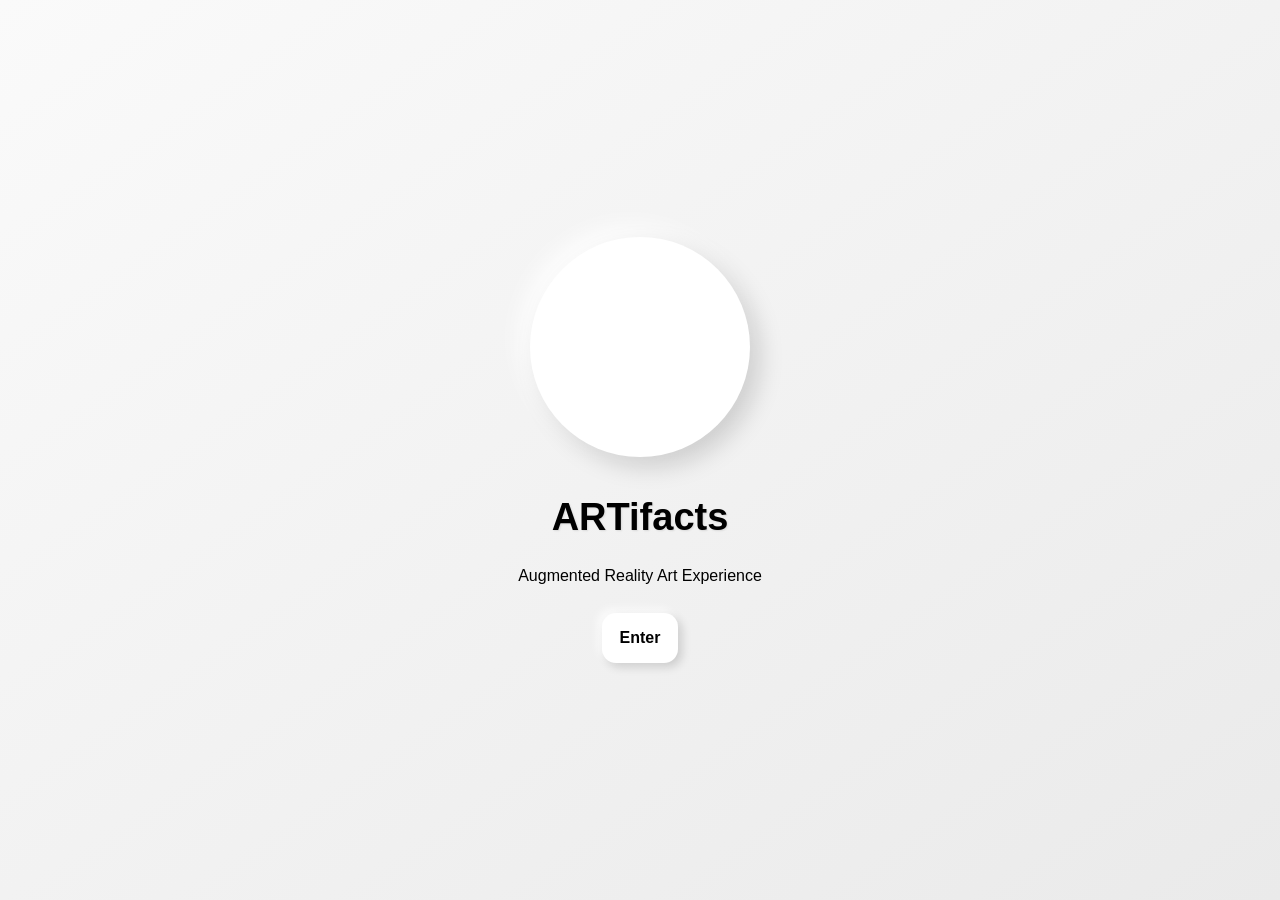
<file: index.html>
<!doctype html>
<html>
<head>
  <meta charset="utf-8" />
  <meta name="viewport" content="width=device-width, initial-scale=1" />
  <title>ARTifacts — Welcome</title>

  <link rel="stylesheet" href="style.css">

  <style>
    /* Fullscreen layout */
    body {
      display: flex;
      justify-content: center;
      align-items: center;
      height: 100vh;
      padding: 0;
      overflow: hidden;
      background: linear-gradient(145deg, #fafafa, #eaeaea);
    }

    .intro-container {
      text-align: center;
      animation: fadeIn 1.5s ease forwards;
    }

    /* Animated morphism blob */
    .blob {
      width: 220px;
      height: 220px;
      margin: 0 auto 30px auto;
      background: #ffffff;
      border-radius: 50%;
      box-shadow:
        10px 10px 25px rgba(0,0,0,0.15),
        -10px -10px 25px rgba(255,255,255,0.9);
      animation: morph 6s ease-in-out infinite;
    }

    @keyframes morph {
      0% { border-radius: 55% 45% 60% 40% / 60% 50% 55% 45%; }
      50% { border-radius: 45% 55% 40% 60% / 45% 55% 40% 60%; }
      100% { border-radius: 55% 45% 60% 40% / 60% 50% 55% 45%; }
    }

    h1 {
      font-size: 38px;
      font-weight: 800;
      margin-bottom: 15px;
      opacity: 0;
      animation: fadeInUp 1.5s ease forwards 0.6s;
    }

    p {
      opacity: 0;
      animation: fadeInUp 1.5s ease forwards 1s;
    }

    /* Fade animations */
    @keyframes fadeIn {
      from { opacity: 0; }
      to { opacity: 1; }
    }

    @keyframes fadeInUp {
      from { opacity: 0; transform: translateY(10px); }
      to { opacity: 1; transform: translateY(0); }
    }

    .enter-btn {
      margin-top: 25px;
      opacity: 0;
      animation: fadeInUp 1.5s ease forwards 1.4s;
    }
  </style>
</head>

<body>

  <div class="intro-container">
    <div class="blob"></div>

    <h1>ARTifacts</h1>
    <p>Augmented Reality Art Experience</p>

    <a href="login.html" class="enter-btn">Enter</a>
  </div>

</body>
</html>
</file>
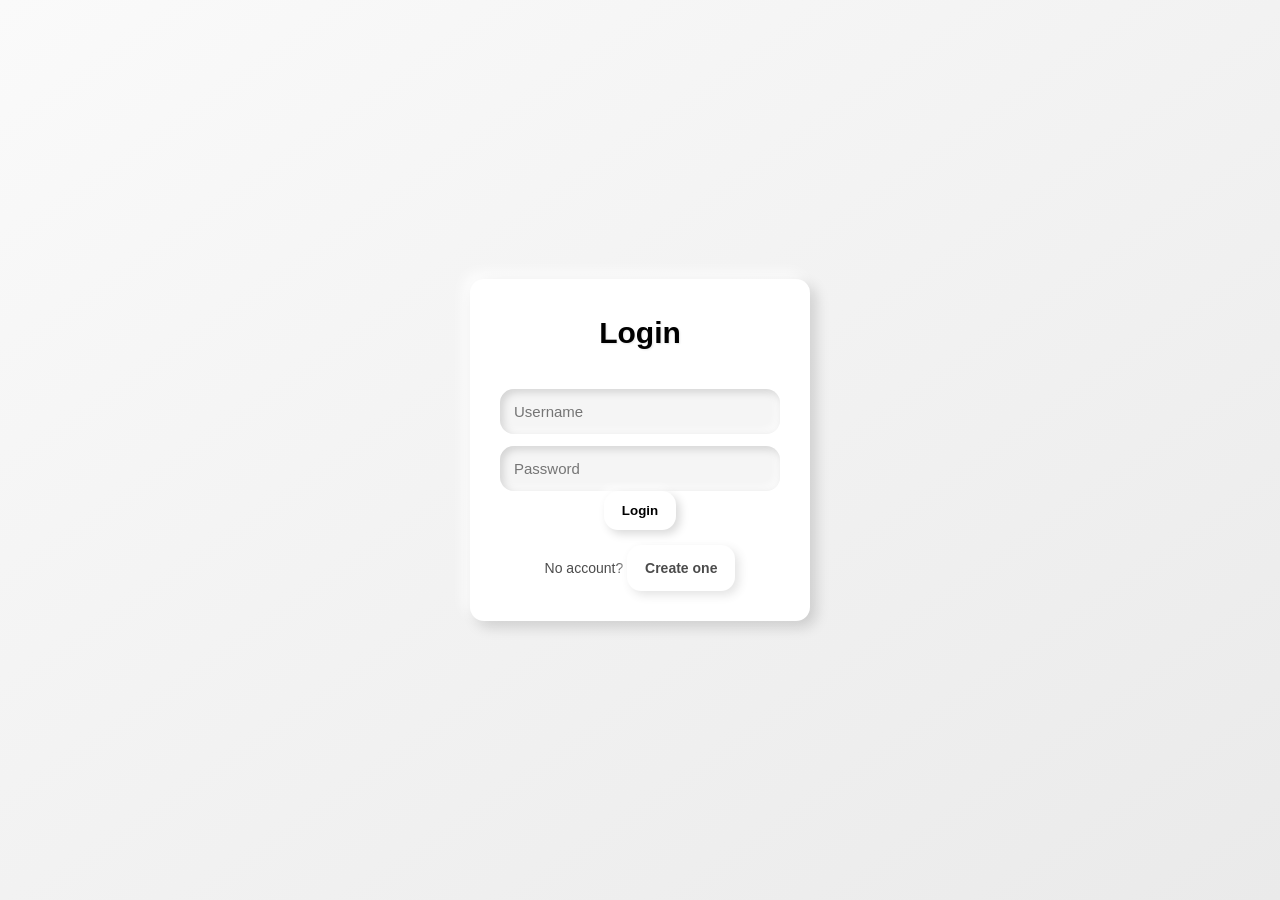
<file: artist.html>
<!doctype html>
<html>
<head>
  <meta charset="utf-8"/>
  <meta name="viewport" content="width=device-width,initial-scale=1"/>
  <title>Artist Portfolio — ARTifacts</title>

  <link rel="stylesheet" href="style.css">

  <style>
    .top-bar {
      display: flex;
      justify-content: space-between;
      align-items: center;
      margin-bottom: 20px;
    }
  </style>
</head>

<body>

<!-- Top Navigation -->
<div class="top-bar">
  <a href="home.html" class="back-btn">← Back</a>
  <button onclick="logout()">Logout</button>
</div>

<h1>Artist Portfolio</h1>

<div class="profile-display">

  <img id="artistPic" class="profile-display-pic" src="">

  <h2 id="artistDisplayName"></h2>

  <p id="artistDisplayBio" class="artist-bio"></p>

</div>

<h2>Artworks</h2>

<div id="artGallery" class="gallery-grid"></div>

<script src="script.js"></script>

<script>
  // Must be logged in
  if (!localStorage.getItem("currentUser")) {
    window.location.href = "login.html";
  }

  // Load the artist's portfolio content
  loadPortfolio();

  function logout() {
    localStorage.removeItem("currentUser");
    window.location.href = "login.html";
  }
</script>

</body>
</html>
</file>
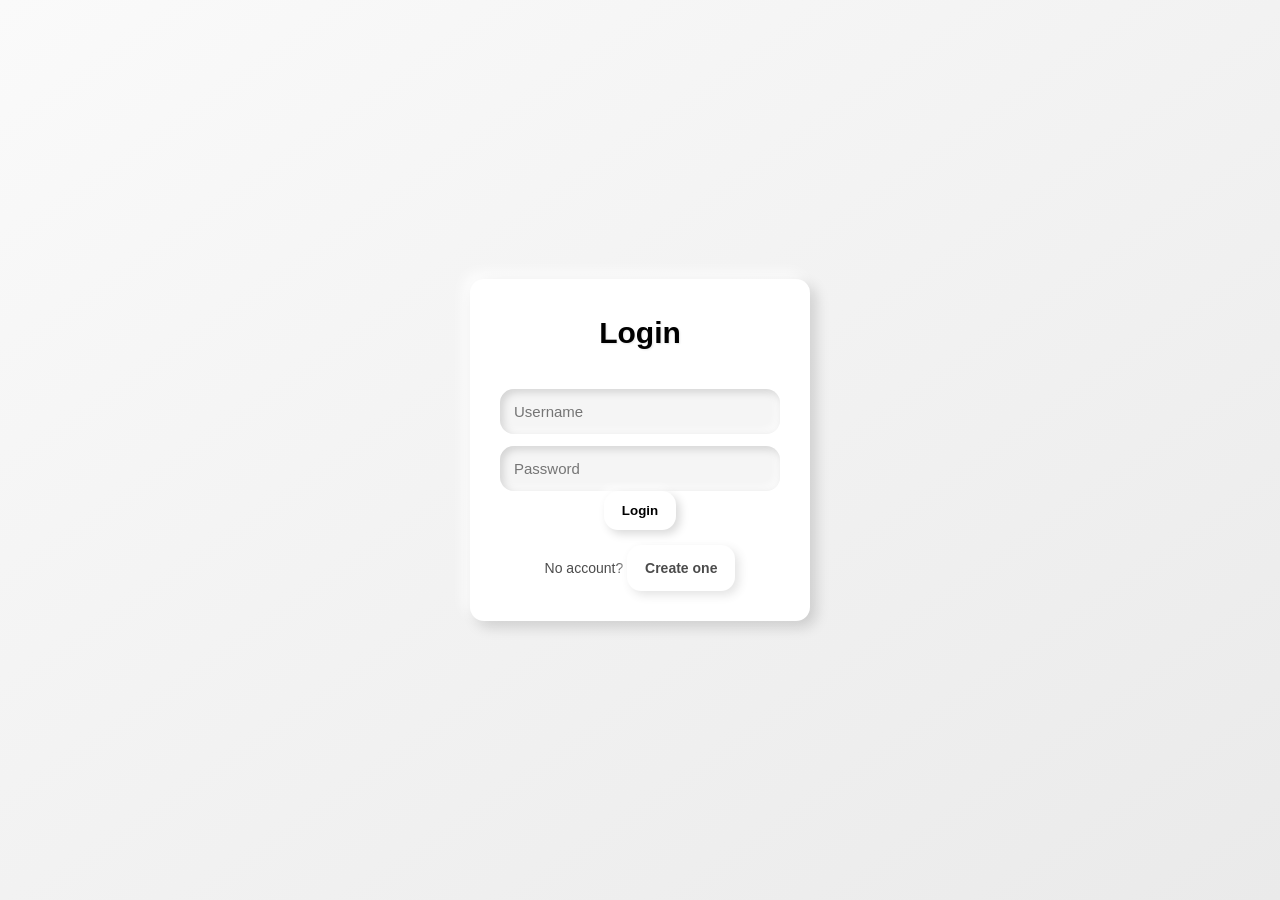
<file: home.html>
<!doctype html>
<html>
<head>
  <meta charset="utf-8" />
  <meta name="viewport" content="width=device-width,initial-scale=1" />
  <title>ARTifacts — Home</title>

  <link rel="stylesheet" href="style.css">

  <style>
    .top-bar {
      display: flex;
      justify-content: space-between;
      align-items: center;
      margin-bottom: 25px;
    }
    .logout-btn {
      padding: 10px 16px;
    }
  </style>
</head>

<body>

  <div class="top-bar">
    <h1 id="welcomeTitle">ARTifacts</h1>
    <button class="logout-btn" onclick="logout()">Logout</button>
  </div>

  <p style="margin-bottom:20px; max-width:500px;">
    Welcome to your AR art workspace (made by: Besares, Mallo Tabjan
    ).
  </p>

  <div class="nav-box">
    <a href="profile.html">Artist Profile</a>
    <a href="upload.html">Upload / Manage Artworks</a>
    <a href="artist.html">View Artist Portfolio</a>
    <a href="ar.html">View in AR</a>
  </div>

  <script>
    // Check login
    const currentUser = localStorage.getItem("currentUser");

    if (!currentUser) {
      window.location.href = "login.html";
    }

    // Update greeting with artist's username
    document.getElementById("welcomeTitle").innerText =
      "ARTifacts — " + currentUser;

    function logout() {
      localStorage.removeItem("currentUser");
      window.location.href = "login.html";
    }
  </script>

</body>
</html>
</file>
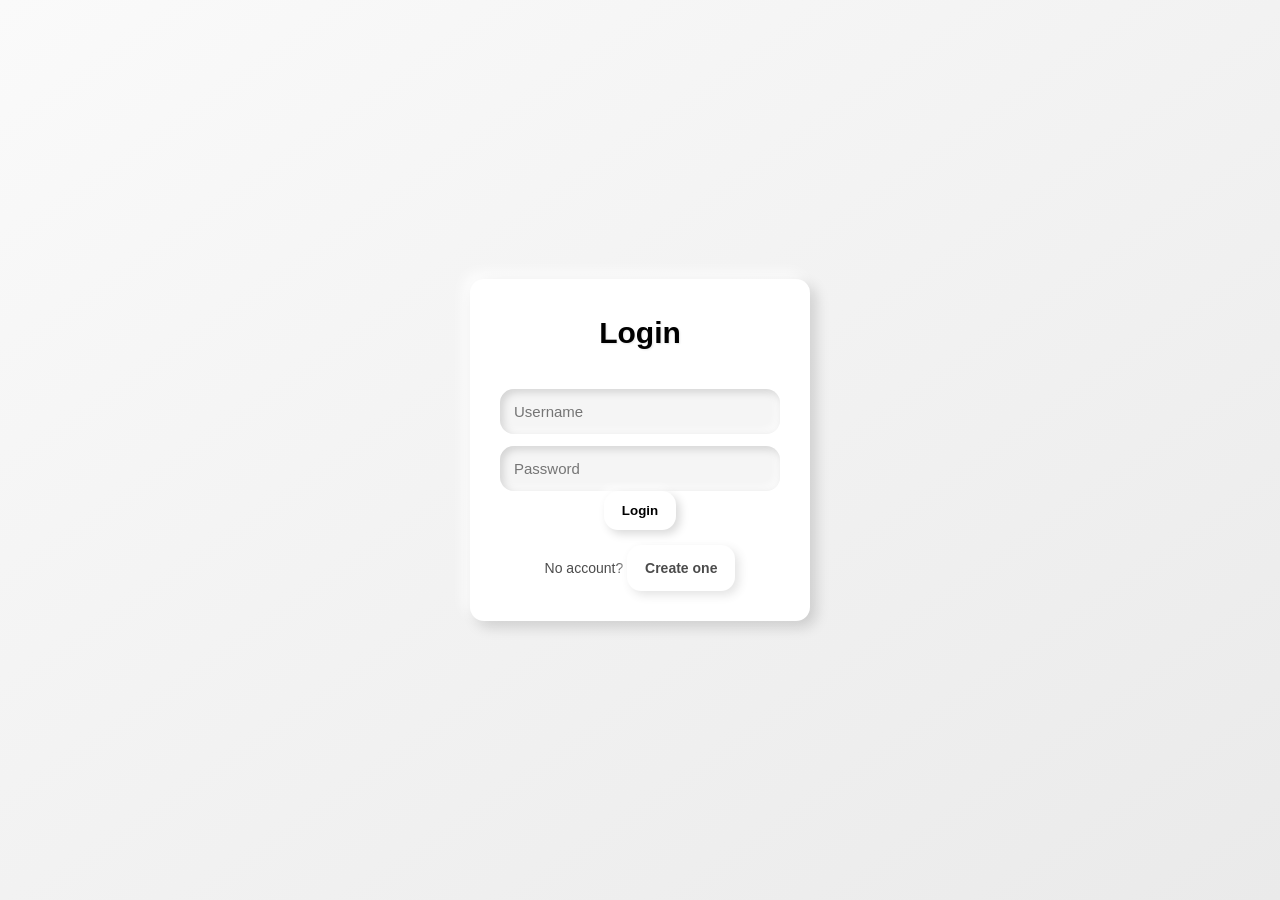
<file: login.html>
<!doctype html>
<html>
<head>
  <meta charset="utf-8" />
  <meta name="viewport" content="width=device-width, initial-scale=1" />
  <title>Login — ARTifacts</title>

  <link rel="stylesheet" href="style.css">

  <style>
    body {
      display: flex;
      justify-content: center;
      align-items: center;
      height: 100vh;
      padding: 0;
      background: linear-gradient(145deg, #fafafa, #eaeaea);
    }

    .login-box {
      width: 340px;
      padding: 30px;
      text-align: center;

      background: #fff;
      border-radius: 14px;
      box-shadow:
        6px 6px 14px rgba(0,0,0,0.15),
        -6px -6px 14px rgba(255,255,255,0.9);
    }

    h1 {
      margin-bottom: 20px;
      font-size: 30px;
      font-weight: 800;
    }

    input {
      margin-top: 15px;
    }

    .small-text {
      margin-top: 15px;
      font-size: 14px;
      opacity: 0.7;
    }
  </style>
</head>

<body>

  <div class="login-box">
    <h1>Login</h1>

    <input type="text" id="loginUser" placeholder="Username">

    <input type="password" id="loginPass" placeholder="Password">

    <button onclick="loginUser()">Login</button>

    <p class="small-text">
      No account? <a href="signup.html">Create one</a>
    </p>
  </div>

  <script>
    // Load artists or fallback to empty obj
    function loadArtists() {
      return JSON.parse(localStorage.getItem("artists") || "{}");
    }

    function loginUser() {
      const user = loginUser.value;
    }

    function loginUser() {
      const username = document.getElementById("loginUser").value.trim();
      const password = document.getElementById("loginPass").value.trim();

      if (!username || !password) {
        alert("Enter your username and password.");
        return;
      }

      const artists = loadArtists();

      if (!artists[username]) {
        alert("User does not exist.");
        return;
      }

      if (artists[username].password !== password) {
        alert("Incorrect password.");
        return;
      }

      // Save current logged-in user
      localStorage.setItem("currentUser", username);

      // Redirect to main dashboard (your old index page)
      window.location.href = "home.html";
    }
  </script>

</body>
</html>
</file>
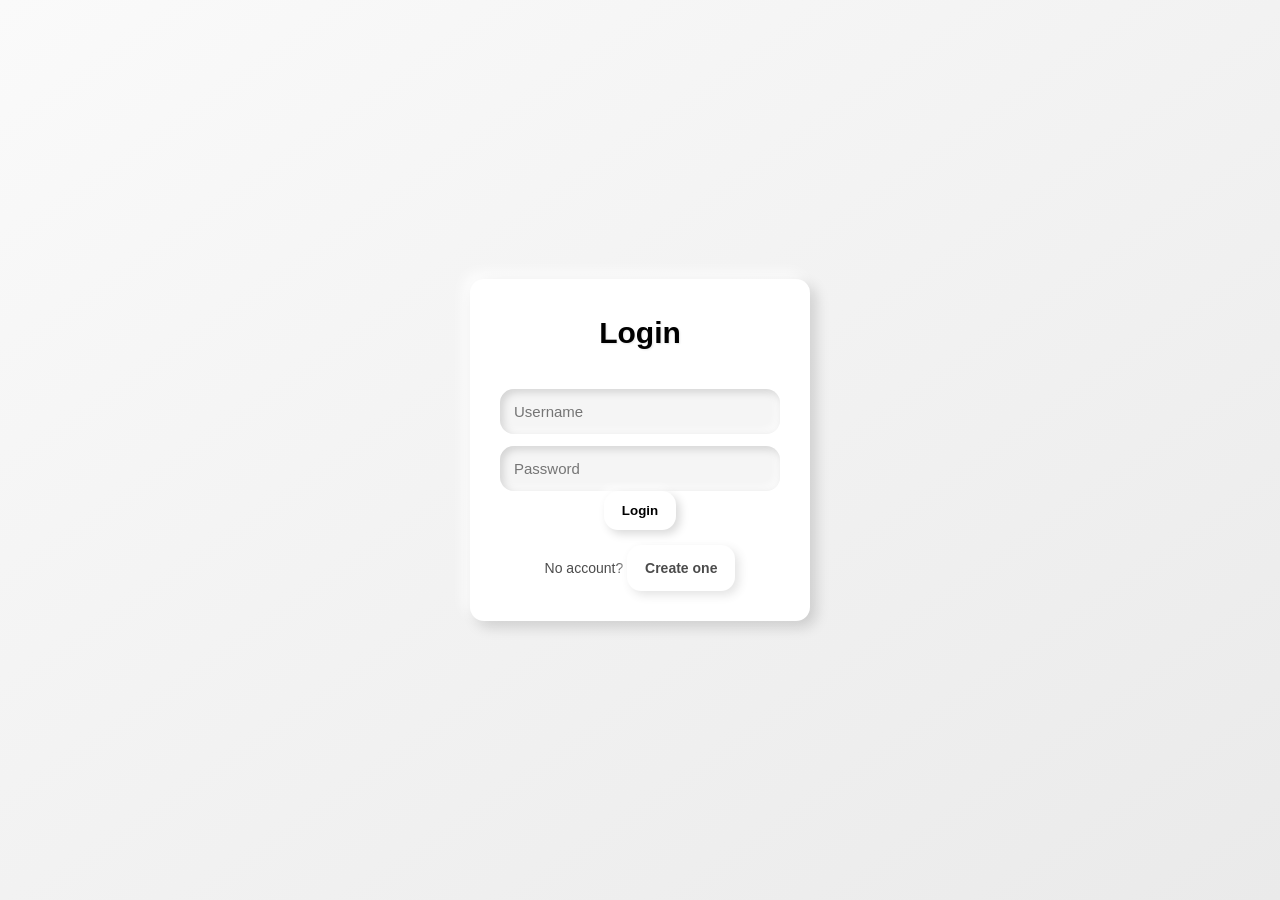
<file: profile.html>
<!doctype html>
<html>
<head>
  <meta charset="utf-8"/>
  <meta name="viewport" content="width=device-width,initial-scale=1"/>
  <title>Artist Profile — ARTifacts</title>

  <link rel="stylesheet" href="style.css">

  <style>
    .top-bar {
      display: flex;
      justify-content: space-between;
      align-items: center;
      margin-bottom: 20px;
    }
  </style>
</head>

<body>

<!-- Top Bar -->
<div class="top-bar">
  <a href="home.html" class="back-btn">← Back</a>
  <button onclick="logout()">Logout</button>
</div>

<h1>Artist Profile</h1>

<div class="profile-container">

  <!-- Profile Picture Section -->
  <div class="profile-pic-box">
    <img id="profilePic" src="">
    <input type="file" id="profilePicInput" accept="image/*">
    <button onclick="saveProfilePic()">Save Profile Picture</button>
  </div>

  <!-- Name -->
  <label>Artist Name</label>
  <input type="text" id="artistName">

  <!-- Bio -->
  <label>Bio</label>
  <textarea id="artistBio" rows="5"></textarea>

  <button onclick="saveProfile()">Save Profile</button>

</div>

<script src="script.js"></script>

<script>
  // Redirect if not logged in
  if (!localStorage.getItem("currentUser")) {
    window.location.href = "login.html";
  }

  // Load current artist profile details
  loadProfile();

  function logout() {
    localStorage.removeItem("currentUser");
    window.location.href = "login.html";
  }
</script>

</body>
</html>
</file>
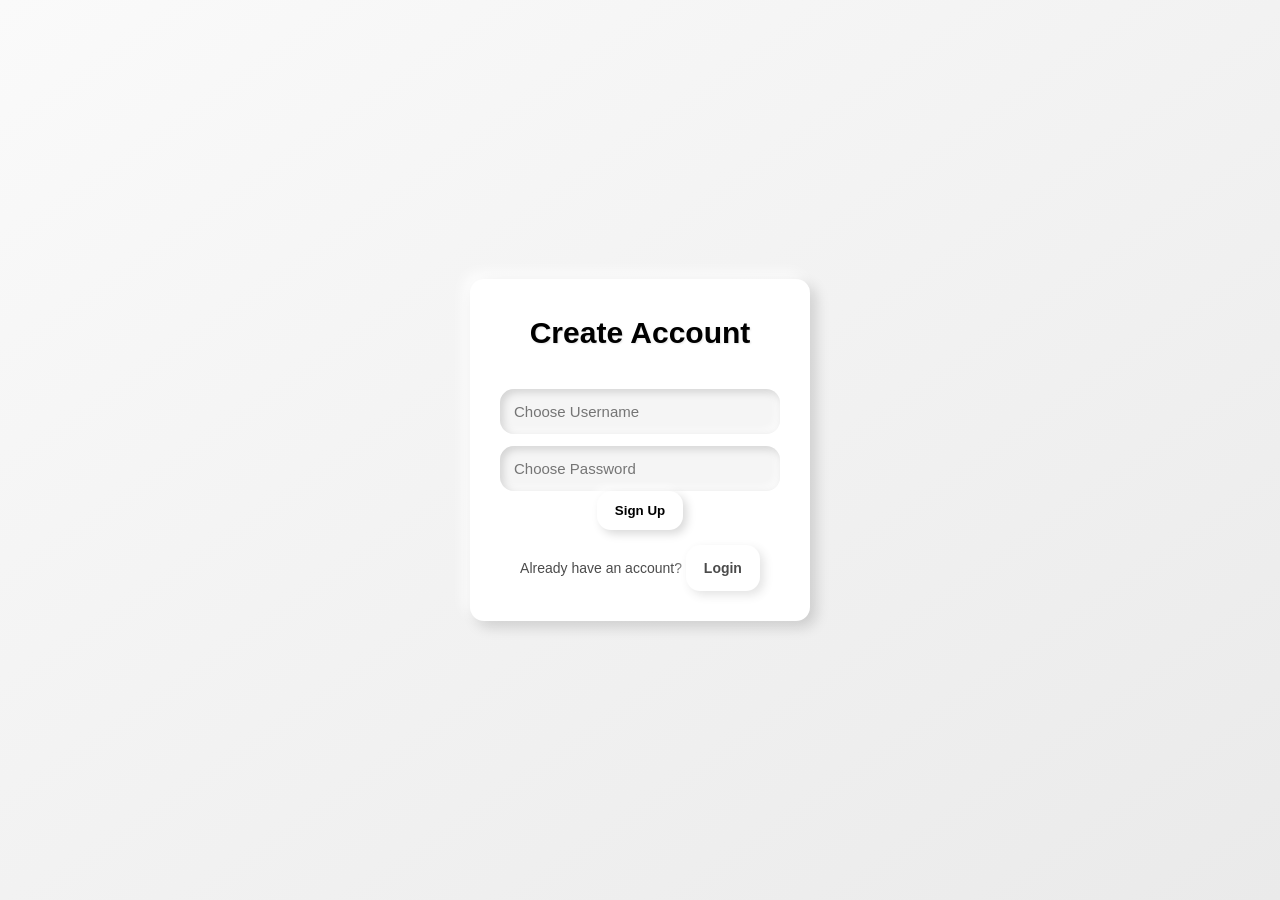
<file: signup.html>
<!doctype html>
<html>
<head>
  <meta charset="utf-8" />
  <meta name="viewport" content="width=device-width, initial-scale=1" />
  <title>Sign Up — ARTifacts</title>

  <link rel="stylesheet" href="style.css">

  <style>
    body {
      display: flex;
      justify-content: center;
      align-items: center;
      height: 100vh;
      padding: 0;
      background: linear-gradient(145deg, #fafafa, #eaeaea);
    }

    .signup-box {
      width: 340px;
      padding: 30px;
      text-align: center;

      background: #fff;
      border-radius: 14px;
      box-shadow:
        6px 6px 14px rgba(0,0,0,0.15),
        -6px -6px 14px rgba(255,255,255,0.9);
    }

    h1 {
      margin-bottom: 20px;
      font-size: 30px;
      font-weight: 800;
    }

    input {
      margin-top: 15px;
    }

    .small-text {
      margin-top: 15px;
      font-size: 14px;
      opacity: 0.7;
    }
  </style>
</head>

<body>

  <div class="signup-box">
    <h1>Create Account</h1>

    <input type="text" id="newUser" placeholder="Choose Username">

    <input type="password" id="newPass" placeholder="Choose Password">

    <button onclick="createAccount()">Sign Up</button>

    <p class="small-text">
      Already have an account? <a href="login.html">Login</a>
    </p>
  </div>

  <script>
    function loadArtists() {
      return JSON.parse(localStorage.getItem("artists") || "{}");
    }

    function saveArtists(data) {
      localStorage.setItem("artists", JSON.stringify(data));
    }

    function createAccount() {
      const username = document.getElementById("newUser").value.trim();
      const password = document.getElementById("newPass").value.trim();

      if (!username || !password) {
        alert("Please enter a username and password.");
        return;
      }

      const artists = loadArtists();

      if (artists[username]) {
        alert("Username already exists. Try another.");
        return;
      }

      // Create new artist template
      artists[username] = {
        password: password,
        profile: {
          name: "",
          bio: "",
          profilePic: ""
        },
        artworks: []
      };

      saveArtists(artists);

      alert("Account created! You can now log in.");
      window.location.href = "login.html";
    }
  </script>

</body>
</html>
</file>
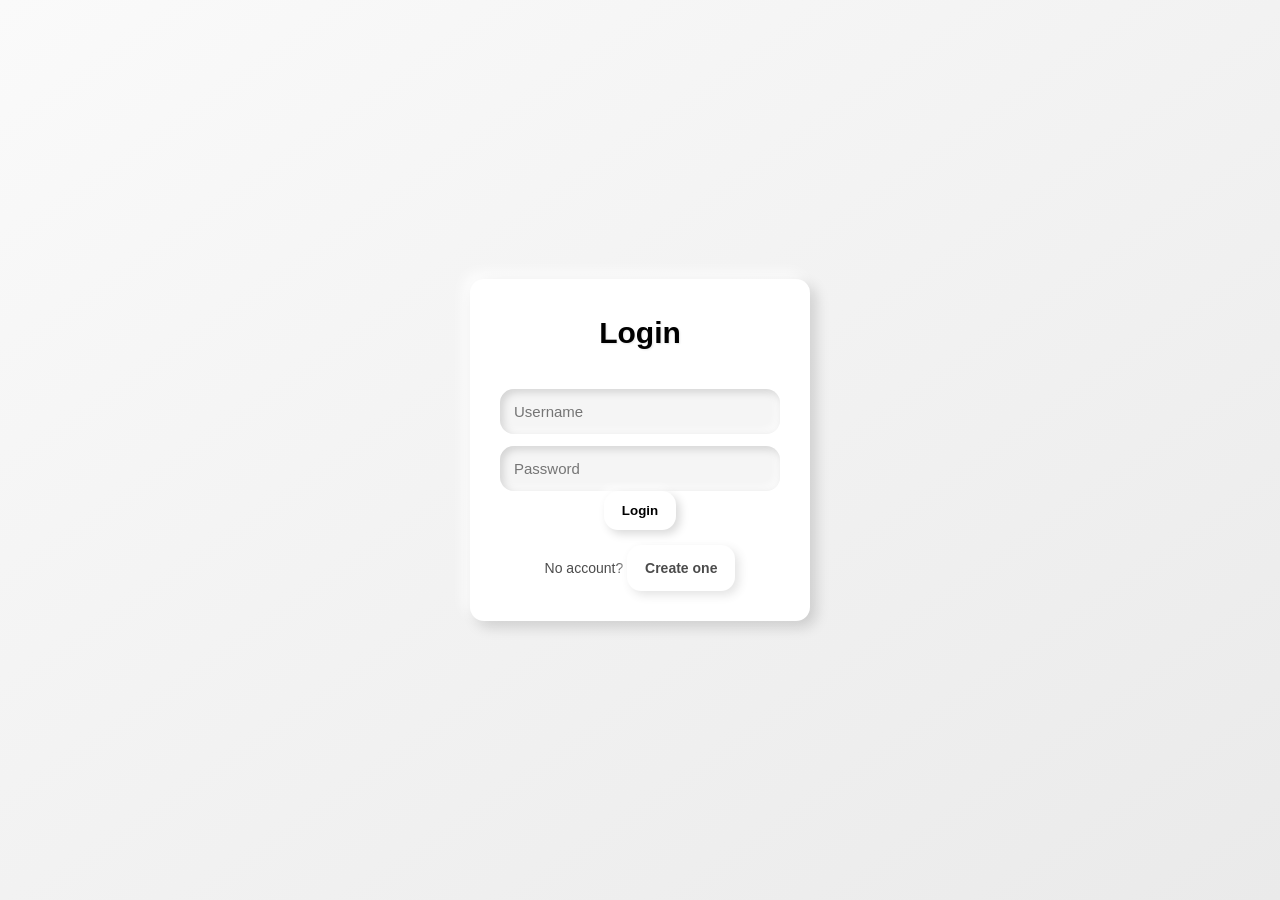
<file: upload.html>
<!doctype html>
<html>
<head>
  <meta charset="utf-8"/>
  <meta name="viewport" content="width=device-width,initial-scale=1"/>
  <title>Upload Artworks — ARTifacts</title>

  <link rel="stylesheet" href="style.css">

  <style>
    .top-bar {
      display: flex;
      justify-content: space-between;
      align-items: center;
      margin-bottom: 20px;
    }
  </style>
</head>

<body>

<!-- Top Bar -->
<div class="top-bar">
  <a href="home.html" class="back-btn">← Back</a>
  <button onclick="logout()">Logout</button>
</div>

<h1>Manage Artworks</h1>

<div class="upload-container">

  <label>Upload Artwork</label>

  <!-- UPDATED LINE HERE -->
  <input type="file" id="artInput" accept=".png,.jpg,.jpeg,.gltf,.glb">

  <label>Artwork Title</label>
  <input type="text" id="artTitle" placeholder="Enter artwork title">

  <label>Description</label>
  <textarea id="artDesc" rows="3" placeholder="Short description"></textarea>

  <button onclick="addArtwork()">Add Artwork</button>

  <h2>Your Artworks</h2>
  <div id="artList"></div>

</div>

<script src="script.js"></script>

<script>
  if (!localStorage.getItem("currentUser")) {
    window.location.href = "login.html";
  }

  displayArtworks();

  function logout() {
    localStorage.removeItem("currentUser");
    window.location.href = "login.html";
  }
</script>

</body>
</html>
</file>
<file: style.css>
/* ========================================
   ARTifacts — Black & White Morphism UI
   Soft • Glossy • Minimal • Tactile Depth
======================================== */

:root {
  --bg: #f8f8f8;
  --fg: #000;
  --card-bg: #ffffff;
  --radius: 14px;
  --shadow-light: rgba(255, 255, 255, 0.8);
  --shadow-dark: rgba(0, 0, 0, 0.15);
  font-family: "Inter", Arial, sans-serif;
}

/* Reset */
* {
  margin: 0;
  padding: 0;
  box-sizing: border-box;
}

/* Background */
body {
  background: linear-gradient(145deg, #fafafa, #eaeaea);
  color: var(--fg);
  padding: 40px;
  line-height: 1.6;
}

/* Headings */
h1, h2 {
  text-shadow: 1px 1px 2px rgba(0,0,0,0.1);
}

h1 {
  font-size: 36px;
  font-weight: 800;
  margin-bottom: 25px;
}

h2 {
  font-size: 24px;
  font-weight: 700;
  margin-top: 30px;
  margin-bottom: 15px;
}

/* ======================================
   MORPHISM CONTAINERS
====================================== */

.nav-box,
.card,
.profile-container,
.profile-pic-box,
.upload-container {
  background: var(--card-bg);
  border-radius: var(--radius);
  padding: 25px;
  box-shadow:
    6px 6px 14px var(--shadow-dark),
    -6px -6px 14px var(--shadow-light);
}

/* NAVIGATION BOX */
.nav-box {
  display: flex;
  gap: 15px;
  flex-direction: column;
  max-width: 340px;
}

/* ======================================
   BUTTONS & LINKS — Morphism raised buttons
====================================== */
a, button {
  display: inline-block;
  padding: 12px 18px;
  border-radius: var(--radius);
  text-decoration: none;
  font-weight: 600;
  cursor: pointer;
  background: #fff;
  color: #000;
  border: none;
  box-shadow:
    4px 4px 10px var(--shadow-dark),
    -4px -4px 10px var(--shadow-light);
  transition: 0.2s ease;
}

a:hover, button:hover {
  transform: translateY(-2px);
  box-shadow:
    6px 6px 14px var(--shadow-dark),
    -6px -6px 14px var(--shadow-light);
}

a:active, button:active {
  transform: translateY(1px);
  box-shadow:
    inset 4px 4px 8px var(--shadow-dark),
    inset -4px -4px 8px var(--shadow-light);
}

/* BACK BUTTON */
.back-btn {
  margin-bottom: 20px;
  padding: 10px 16px;
}

/* ======================================
   INPUTS — Morphism inset
====================================== */
input[type="file"],
input[type="text"],
input[type="password"],
textarea {
  width: 100%;
  padding: 14px;
  border-radius: var(--radius);
  margin-top: 12px;
  background: #f5f5f5;
  border: none;
  font-size: 15px;
  color: #000;

  box-shadow:
    inset 3px 3px 8px var(--shadow-dark),
    inset -3px -3px 8px var(--shadow-light);
}

textarea {
  resize: none;
}

/* ======================================
   UPLOAD PAGE
====================================== */
.upload-container {
  max-width: 650px;
}

/* Artwork Cards */
.card {
  margin-top: 25px;
  text-align: left;
}

.card img {
  width: 100%;
  border-radius: var(--radius);
  margin-bottom: 12px;
  box-shadow:
    4px 4px 10px var(--shadow-dark),
    -4px -4px 10px var(--shadow-light);
}

/* ======================================
   PROFILE PAGE
====================================== */
.profile-container {
  max-width: 500px;
}

.profile-pic-box {
  text-align: center;
}

#profilePic {
  width: 180px;
  height: 180px;
  object-fit: cover;
  border-radius: var(--radius);
  margin-bottom: 12px;

  box-shadow:
    4px 4px 10px var(--shadow-dark),
    -4px -4px 10px var(--shadow-light);
}

/* ======================================
   ARTIST PORTFOLIO
====================================== */
.profile-display {
  text-align: center;
  margin-bottom: 40px;
}

.profile-display-pic {
  width: 160px;
  height: 160px;
  border-radius: var(--radius);
  object-fit: cover;

  box-shadow:
    4px 4px 10px var(--shadow-dark),
    -4px -4px 10px var(--shadow-light);
  margin-bottom: 18px;
}

.artist-bio {
  max-width: 650px;
  margin: 0 auto;
  color: #333;
  font-size: 16px;
}

/* Artwork Grid */
.gallery-grid {
  display: grid;
  grid-template-columns: repeat(auto-fill, minmax(180px, 1fr));
  gap: 25px;
}

.gallery-grid img {
  width: 100%;
  border-radius: var(--radius);
  box-shadow:
    4px 4px 10px var(--shadow-dark),
    -4px -4px 10px var(--shadow-light);
}

/* ======================================
   AR VIEWER UI
====================================== */
#loading {
  position: absolute;
  top: 70px;
  left: 20px;
  background: #fff;
  color: #000;
  padding: 12px 20px;
  border-radius: var(--radius);
  font-weight: 600;

  box-shadow:
    5px 5px 12px var(--shadow-dark),
    -5px -5px 12px var(--shadow-light);
  z-index: 999;
}

#ar-controls {
  position: absolute;
  bottom: 20px;
  right: 20px;
  display: flex;
  gap: 12px;
}

.ar-btn {
  padding: 10px 18px;
  font-weight: 600;
  border-radius: var(--radius);
  background: #fff;
  box-shadow:
    4px 4px 10px var(--shadow-dark),
    -4px -4px 10px var(--shadow-light);
}

.ar-btn:hover {
  transform: translateY(-2px);
}

/* ======================================
   NEW CLASSES FOR LOGIN / SIGNUP / INTRO
   (NO CHANGES TO ORIGINAL MORPHISM UI)
====================================== */

/* Top bar for pages */
.top-bar {
  display: flex;
  justify-content: space-between;
  align-items: center;
}

/* Animated intro blob */
.blob {
  width: 220px;
  height: 220px;
  background: #ffffff;
  border-radius: 50%;
  box-shadow:
    10px 10px 25px var(--shadow-dark),
    -10px -10px 25px var(--shadow-light);
  animation: morph 6s ease-in-out infinite;
}

@keyframes morph {
  0% { border-radius: 55% 45% 60% 40% / 60% 50% 55% 45%; }
  50% { border-radius: 45% 55% 40% 60% / 45% 55% 40% 60%; }
  100% { border-radius: 55% 45% 60% 40% / 60% 50% 55% 45%; }
}

/* Login & signup boxes */
.login-box,
.signup-box {
  width: 340px;
  padding: 30px;
  background: #fff;
  border-radius: var(--radius);
  box-shadow:
    6px 6px 14px var(--shadow-dark),
    -6px -6px 14px var(--shadow-light);
  text-align: center;
}

/* Enter button in intro page */
.enter-btn {
  margin-top: 20px;
}
</file>
